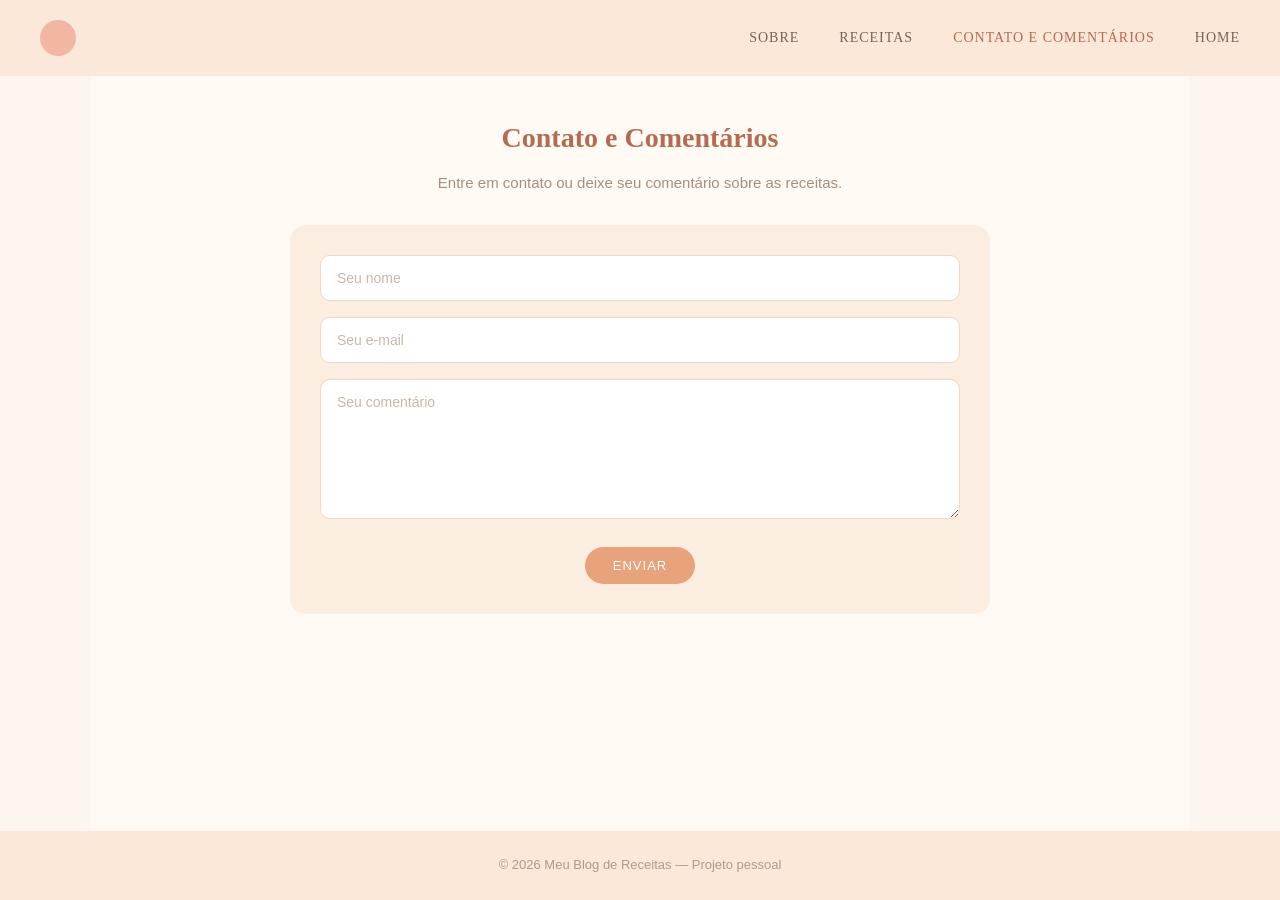
<file: pages/contato.html>
<!DOCTYPE html>
<html lang="pt-br">
<head>
  <meta charset="UTF-8">
  <meta name="viewport" content="width=device-width, initial-scale=1.0">
  <title>Contato e Comentários | Meu Blog de Receitas</title>
  <link rel="stylesheet" href="../css/style.css">
</head>
<body>

  <header class="header">
    <div class="logo"></div>
    <nav class="nav">
      <a href="sobre.html">Sobre</a>
      <a href="receitas.html">Receitas</a>
      <a href="contato.html" class="active">Contato e Comentários</a>
      <a href="../index.html">Home</a>
    </nav>
  </header>

  <main class="main">

  <section class="contact-section">

    <h1>Contato e Comentários</h1>

    <p>
      Entre em contato ou deixe seu comentário sobre as receitas.
    </p>

    <p id="statusMsg" class="search-result" style="display:none;"></p>

    <form class="contact-form" action="../php/enviar.php" method="POST">

      <input type="text" name="nome" placeholder="Seu nome" required>

      <input type="email" name="email" placeholder="Seu e-mail" required>

      <textarea name="comentario" placeholder="Seu comentário" required></textarea>

      <button type="submit" class="button">
        Enviar
      </button>

    </form>

  </section>

</main>

  <footer class="footer">
    &copy; 2026 Meu Blog de Receitas — Projeto pessoal
  </footer>

  <script src="../js/script.js"></script>
</body>
</html>
</file>
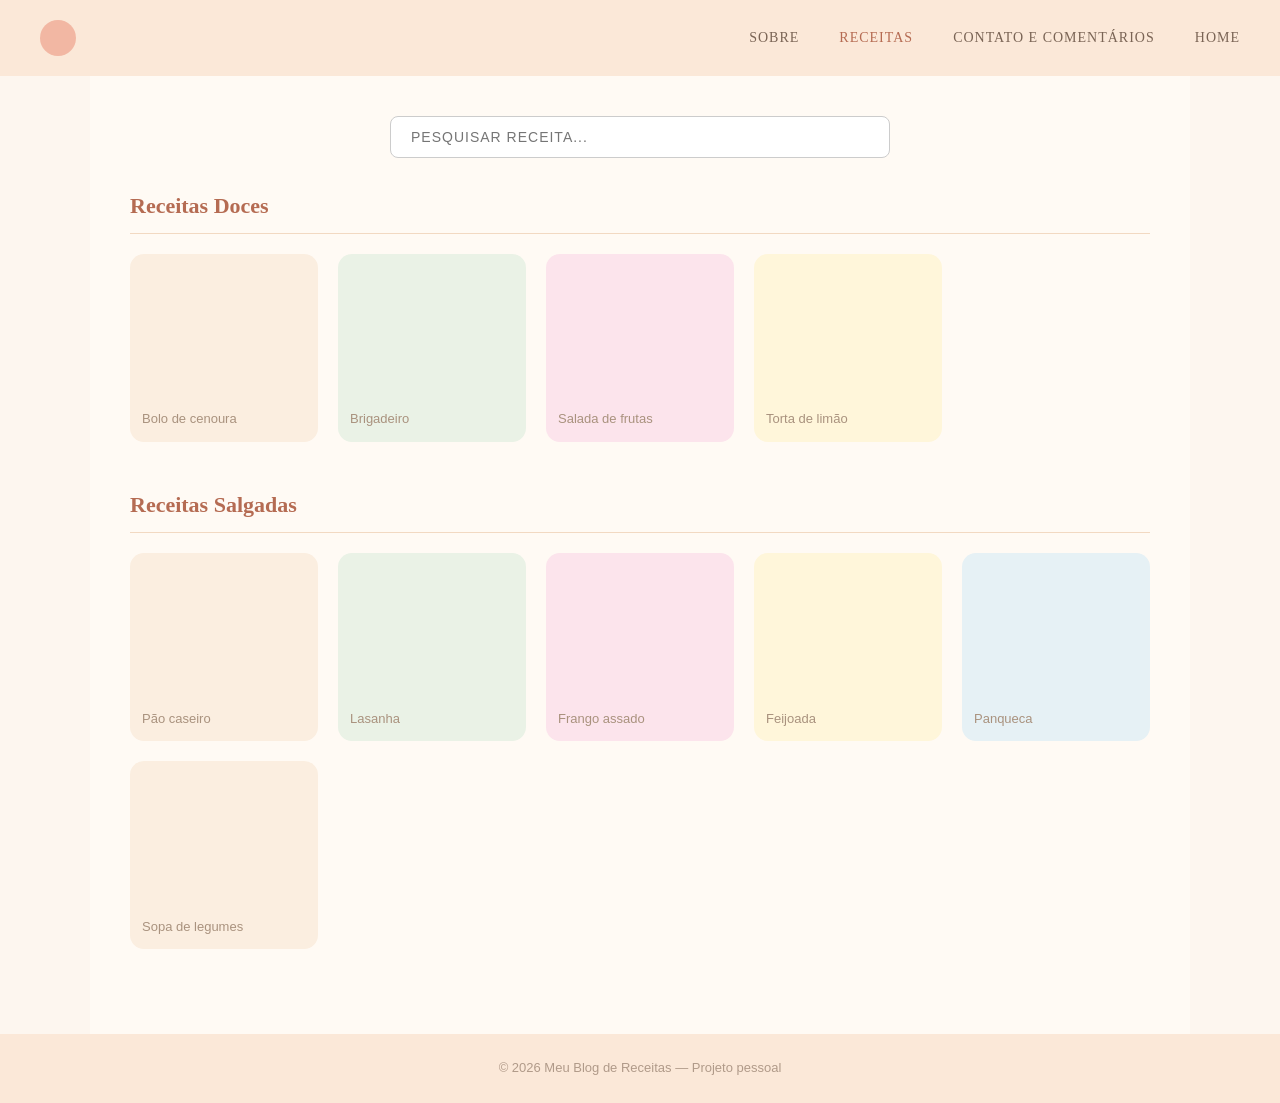
<file: pages/receitas.html>
<!DOCTYPE html>
<html lang="pt-br">
<head>
  <meta charset="UTF-8">
  <meta name="viewport" content="width=device-width, initial-scale=1.0">
  <title>Receitas | Meu Blog de Receitas</title>
  <link rel="stylesheet" href="../css/style.css">
</head>
<body>

  <header class="header">
    <div class="logo"></div>
    <nav class="nav">
      <a href="sobre.html">Sobre</a>
      <a href="receitas.html" class="active">Receitas</a>
      <a href="contato.html">Contato e Comentários</a>
      <a href="../index.html">Home</a>
    </nav>
  </header>

  <main class="main">

    <input
      type="text"
      id="searchInput"
      class="search-bar"
      placeholder="Pesquisar receita..."
    >

    <p id="resultado" class="search-result"></p>

    <section class="recipe-category">
      <h2>Receitas Doces</h2>

      <div class="recipes-grid">

        <a href="receitas/bolo-cenoura.html"
           class="recipe-card"
           data-nome="Bolo de cenoura">
          Bolo de cenoura
        </a>

        <a href="receitas/brigadeiro.html"
           class="recipe-card"
           data-nome="Brigadeiro">
          Brigadeiro
        </a>

        <a href="receitas/salada-frutas.html"
           class="recipe-card"
           data-nome="Salada de frutas">
          Salada de frutas
        </a>

        <a href="receitas/torta-limao.html"
           class="recipe-card"
           data-nome="Torta de limão">
          Torta de limão
        </a>

      </div>
    </section>

    <section class="recipe-category">
      <h2>Receitas Salgadas</h2>

      <div class="recipes-grid">

        <a href="receitas/pao-caseiro.html"
           class="recipe-card"
           data-nome="Pão caseiro">
          Pão caseiro
        </a>

        <a href="receitas/lasanha.html"
           class="recipe-card"
           data-nome="Lasanha">
          Lasanha
        </a>

        <a href="receitas/frango-assado.html"
           class="recipe-card"
           data-nome="Frango assado">
          Frango assado
        </a>

        <a href="receitas/feijoada.html"
           class="recipe-card"
           data-nome="Feijoada">
          Feijoada
        </a>

        <a href="receitas/panqueca.html"
           class="recipe-card"
           data-nome="Panqueca">
          Panqueca
        </a>

        <a href="receitas/sopa-legumes.html"
           class="recipe-card"
           data-nome="Sopa de legumes">
          Sopa de legumes
        </a>

      </div>
    </section>

  </main>

  <footer class="footer">
    &copy; 2026 Meu Blog de Receitas — Projeto pessoal
  </footer>

  <script src="../js/script.js"></script>
</body>
</html>
</file>
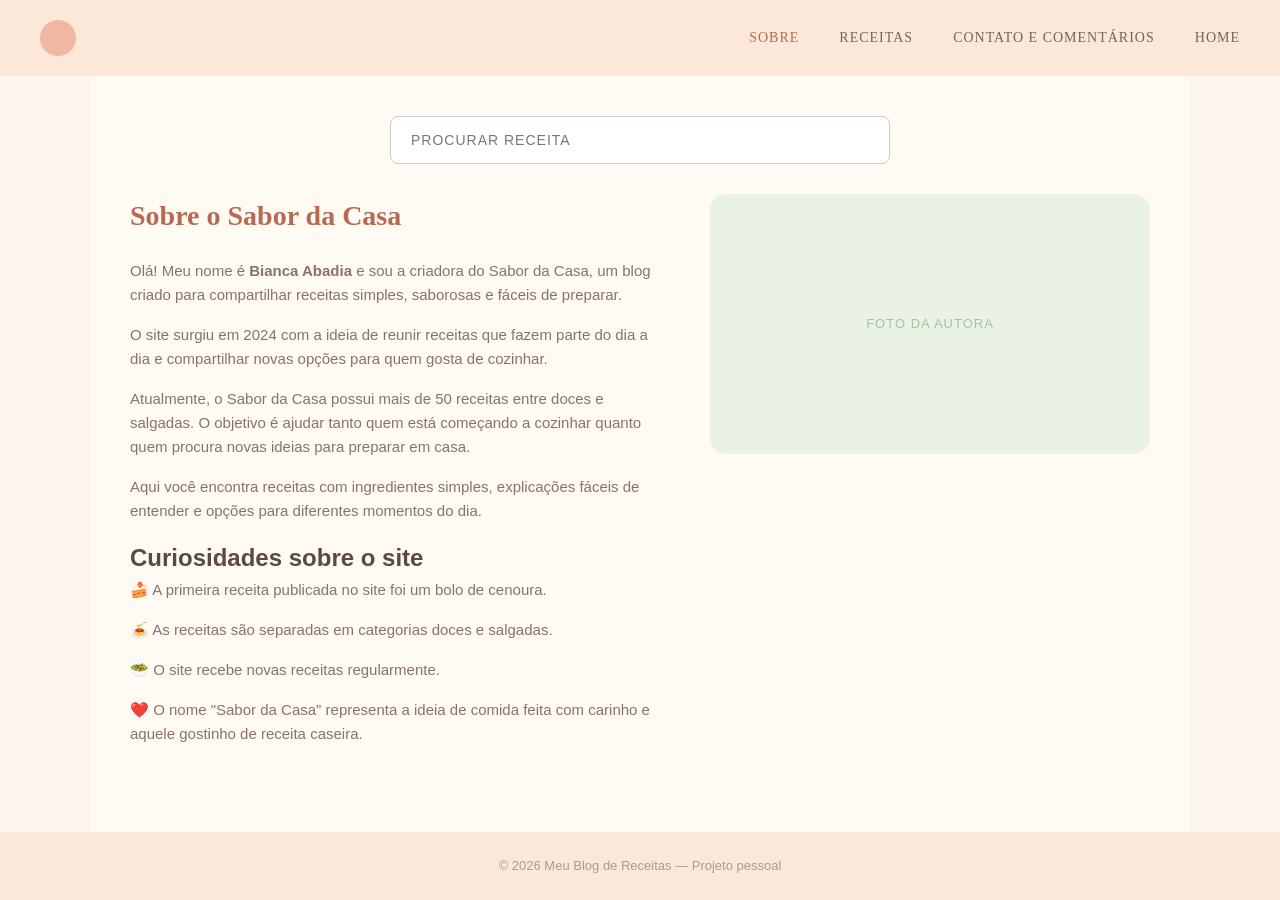
<file: pages/sobre.html>
<!DOCTYPE html>
<html lang="pt-br">

<head>
  <meta charset="UTF-8">
  <meta name="viewport" content="width=device-width, initial-scale=1.0">

  <title>Sobre | Meu Blog de Receitas</title>

  <link rel="stylesheet" href="../css/style.css">
</head>

<body>

  <header class="header">

    <div class="logo"></div>

    <nav class="nav">
      <a href="sobre.html" class="active">Sobre</a>
      <a href="receitas.html">Receitas</a>
      <a href="contato.html">Contato e Comentários</a>
      <a href="../index.html">Home</a>
    </nav>

  </header>


  <main class="main">

    <a href="receitas.html" class="search-bar">
      Procurar receita
    </a>


    <section class="content-block">

      <div class="content-text">

        <h1>Sobre o Sabor da Casa</h1>

        <p>
          Olá! Meu nome é <strong>Bianca Abadia</strong> e sou a criadora
          do Sabor da Casa, um blog criado para compartilhar receitas
          simples, saborosas e fáceis de preparar.
        </p>

        <p>
          O site surgiu em 2024 com a ideia de reunir receitas que fazem
          parte do dia a dia e compartilhar novas opções para quem gosta
          de cozinhar.
        </p>

        <p>
          Atualmente, o Sabor da Casa possui mais de 50 receitas entre
          doces e salgadas. O objetivo é ajudar tanto quem está começando
          a cozinhar quanto quem procura novas ideias para preparar em casa.
        </p>

        <p>
          Aqui você encontra receitas com ingredientes simples,
          explicações fáceis de entender e opções para diferentes
          momentos do dia.
        </p>

        <h2>Curiosidades sobre o site</h2>

        <p>
          🍰 A primeira receita publicada no site foi um bolo de cenoura.
        </p>

        <p>
          🍝 As receitas são separadas em categorias doces e salgadas.
        </p>

        <p>
          🥗 O site recebe novas receitas regularmente.
        </p>

        <p>
          ❤️ O nome "Sabor da Casa" representa a ideia de comida feita
          com carinho e aquele gostinho de receita caseira.
        </p>

      </div>

      <div class="content-image">
        Foto da autora
      </div>

    </section>

  </main>


  <footer class="footer">
    &copy; 2026 Meu Blog de Receitas — Projeto pessoal
  </footer>


  <script src="../js/script.js"></script>

</body>

</html>
</file>
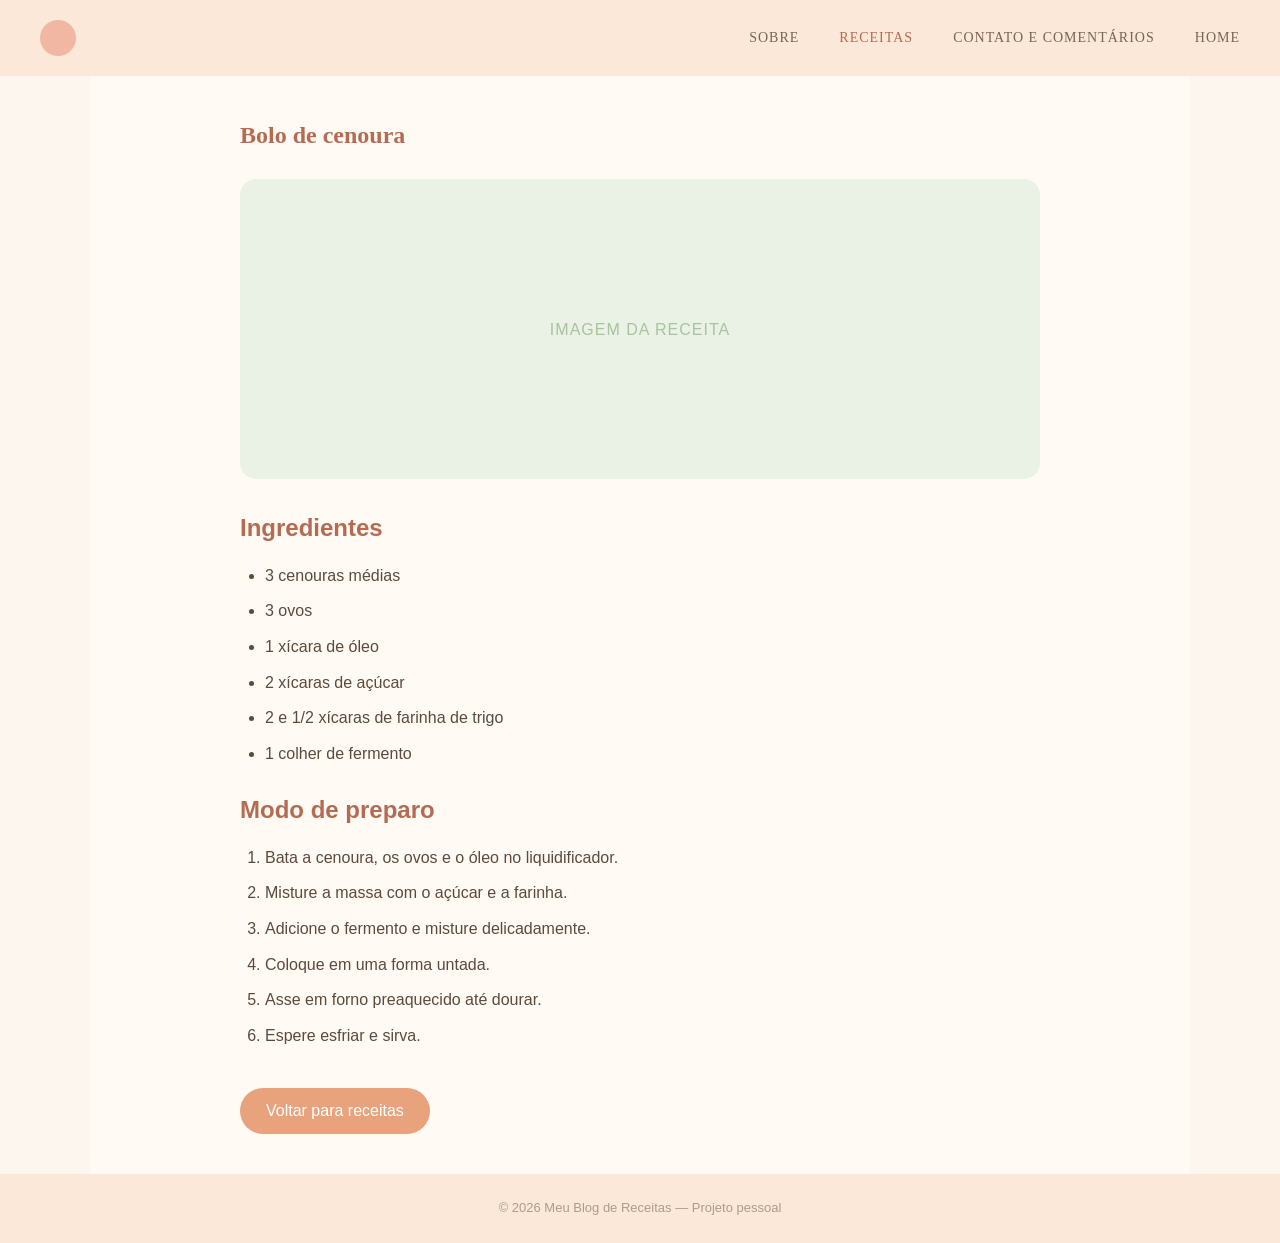
<file: pages/receitas/bolo-cenoura.html>
<!DOCTYPE html>
<html lang="pt-br">

<head>
  <meta charset="UTF-8">
  <meta name="viewport" content="width=device-width, initial-scale=1.0">
  <title>Bolo de cenoura | Meu Blog de Receitas</title>
  <link rel="stylesheet" href="../../css/style.css">
</head>

<body>

  <header class="header">
    <div class="logo"></div>

    <nav class="nav">
      <a href="../sobre.html">Sobre</a>
      <a href="../receitas.html" class="active">Receitas</a>
      <a href="../contato.html">Contato e Comentários</a>
      <a href="../../index.html">Home</a>
    </nav>
  </header>

  <main class="main">

    <section class="recipe-detail">

      <h1>Bolo de cenoura</h1>

      <div class="recipe-image">
        <div>Imagem da receita</div>
      </div>

      <h2>Ingredientes</h2>

      <ul>
        <li>3 cenouras médias</li>
        <li>3 ovos</li>
        <li>1 xícara de óleo</li>
        <li>2 xícaras de açúcar</li>
        <li>2 e 1/2 xícaras de farinha de trigo</li>
        <li>1 colher de fermento</li>
      </ul>

      <h2>Modo de preparo</h2>

      <ol>
        <li>Bata a cenoura, os ovos e o óleo no liquidificador.</li>
        <li>Misture a massa com o açúcar e a farinha.</li>
        <li>Adicione o fermento e misture delicadamente.</li>
        <li>Coloque em uma forma untada.</li>
        <li>Asse em forno preaquecido até dourar.</li>
        <li>Espere esfriar e sirva.</li>
      </ol>

      <a href="../receitas.html" class="button recipe-back">
        Voltar para receitas
      </a>

    </section>

  </main>

  <footer class="footer">
    &copy; 2026 Meu Blog de Receitas — Projeto pessoal
  </footer>

</body>

</html>
</file>
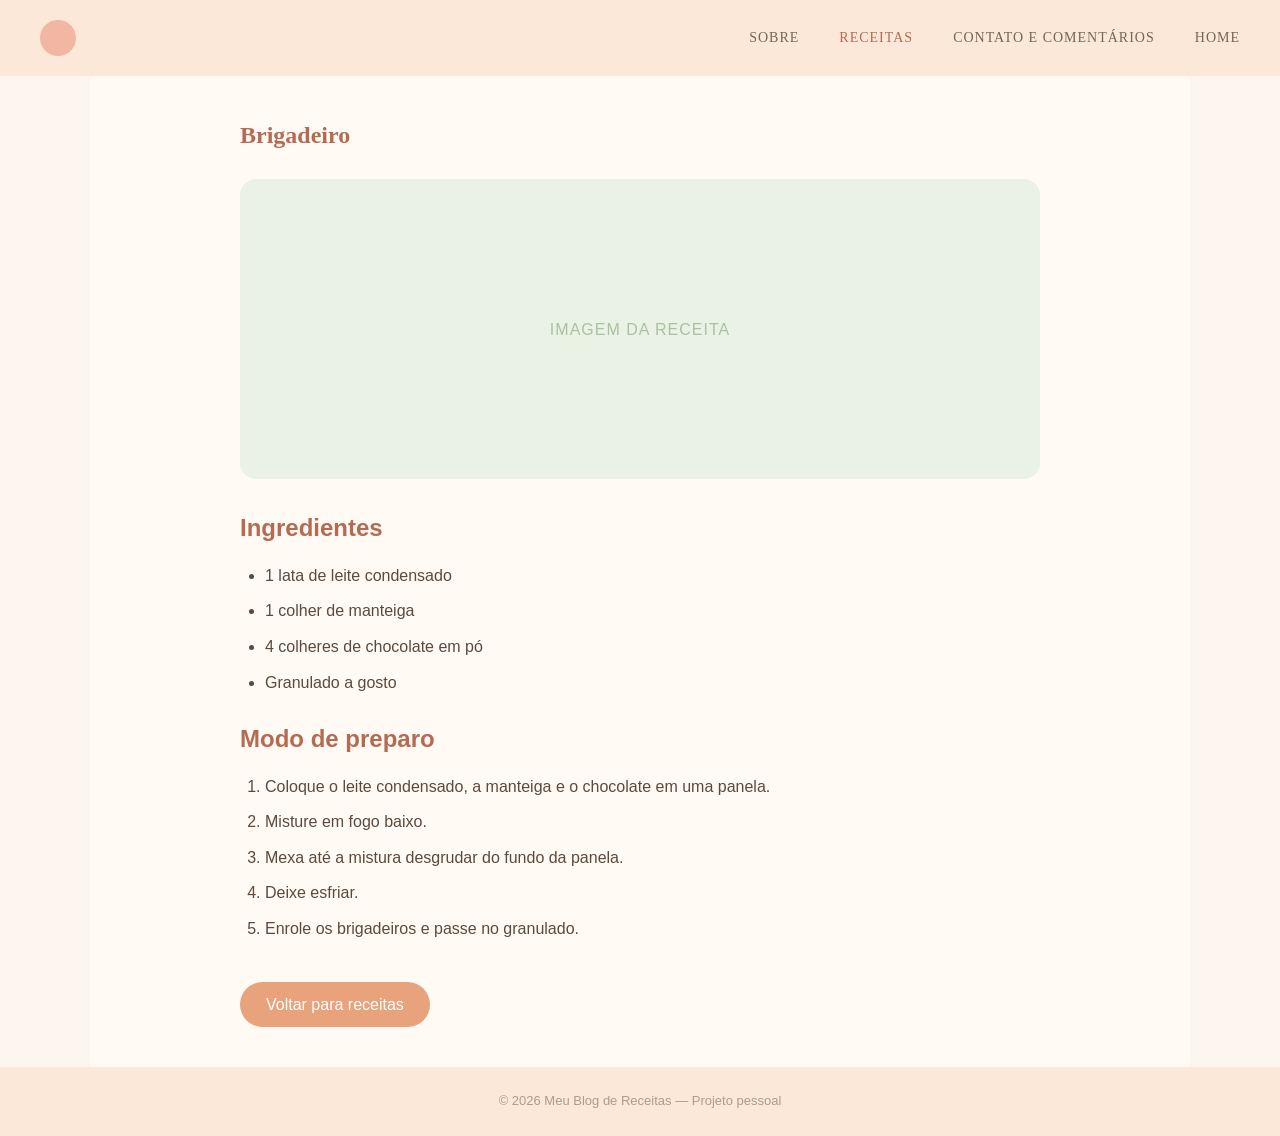
<file: pages/receitas/brigadeiro.html>
<!DOCTYPE html>
<html lang="pt-br">

<head>
  <meta charset="UTF-8">
  <meta name="viewport" content="width=device-width, initial-scale=1.0">
  <title>Brigadeiro | Meu Blog de Receitas</title>
  <link rel="stylesheet" href="../../css/style.css">
</head>

<body>

  <header class="header">
    <div class="logo"></div>

    <nav class="nav">
      <a href="../sobre.html">Sobre</a>
      <a href="../receitas.html" class="active">Receitas</a>
      <a href="../contato.html">Contato e Comentários</a>
      <a href="../../index.html">Home</a>
    </nav>
  </header>

  <main class="main">

    <section class="recipe-detail">

      <h1>Brigadeiro</h1>

      <div class="recipe-image">
        <div>Imagem da receita</div>
      </div>

      <h2>Ingredientes</h2>

      <ul>
        <li>1 lata de leite condensado</li>
        <li>1 colher de manteiga</li>
        <li>4 colheres de chocolate em pó</li>
        <li>Granulado a gosto</li>
      </ul>

      <h2>Modo de preparo</h2>

      <ol>
        <li>Coloque o leite condensado, a manteiga e o chocolate em uma panela.</li>
        <li>Misture em fogo baixo.</li>
        <li>Mexa até a mistura desgrudar do fundo da panela.</li>
        <li>Deixe esfriar.</li>
        <li>Enrole os brigadeiros e passe no granulado.</li>
      </ol>

      <a href="../receitas.html" class="button recipe-back">
        Voltar para receitas
      </a>

    </section>

  </main>

  <footer class="footer">
    &copy; 2026 Meu Blog de Receitas — Projeto pessoal
  </footer>

</body>

</html>
</file>
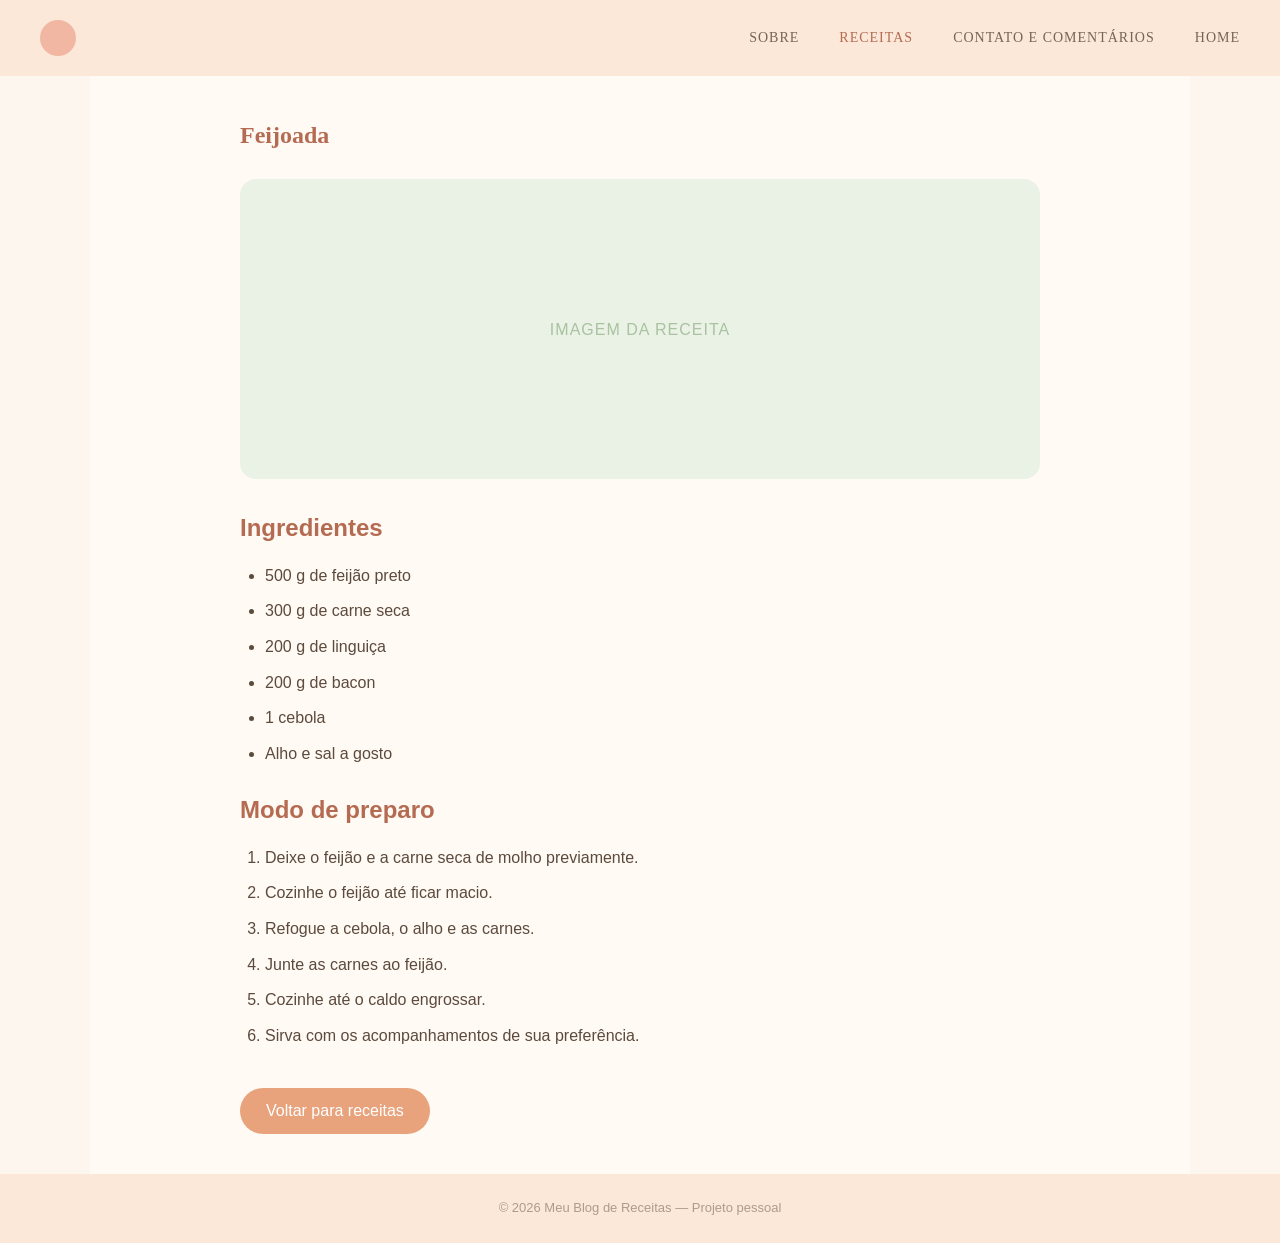
<file: pages/receitas/feijoada.html>
<!DOCTYPE html>
<html lang="pt-br">

<head>
  <meta charset="UTF-8">
  <meta name="viewport" content="width=device-width, initial-scale=1.0">
  <title>Feijoada | Meu Blog de Receitas</title>
  <link rel="stylesheet" href="../../css/style.css">
</head>

<body>

  <header class="header">
    <div class="logo"></div>

    <nav class="nav">
      <a href="../sobre.html">Sobre</a>
      <a href="../receitas.html" class="active">Receitas</a>
      <a href="../contato.html">Contato e Comentários</a>
      <a href="../../index.html">Home</a>
    </nav>
  </header>

  <main class="main">

    <section class="recipe-detail">

      <h1>Feijoada</h1>

      <div class="recipe-image">
        <div>Imagem da receita</div>
      </div>

      <h2>Ingredientes</h2>

      <ul>
        <li>500 g de feijão preto</li>
        <li>300 g de carne seca</li>
        <li>200 g de linguiça</li>
        <li>200 g de bacon</li>
        <li>1 cebola</li>
        <li>Alho e sal a gosto</li>
      </ul>

      <h2>Modo de preparo</h2>

      <ol>
        <li>Deixe o feijão e a carne seca de molho previamente.</li>
        <li>Cozinhe o feijão até ficar macio.</li>
        <li>Refogue a cebola, o alho e as carnes.</li>
        <li>Junte as carnes ao feijão.</li>
        <li>Cozinhe até o caldo engrossar.</li>
        <li>Sirva com os acompanhamentos de sua preferência.</li>
      </ol>

      <a href="../receitas.html" class="button recipe-back">
        Voltar para receitas
      </a>

    </section>

  </main>

  <footer class="footer">
    &copy; 2026 Meu Blog de Receitas — Projeto pessoal
  </footer>

</body>

</html>
</file>
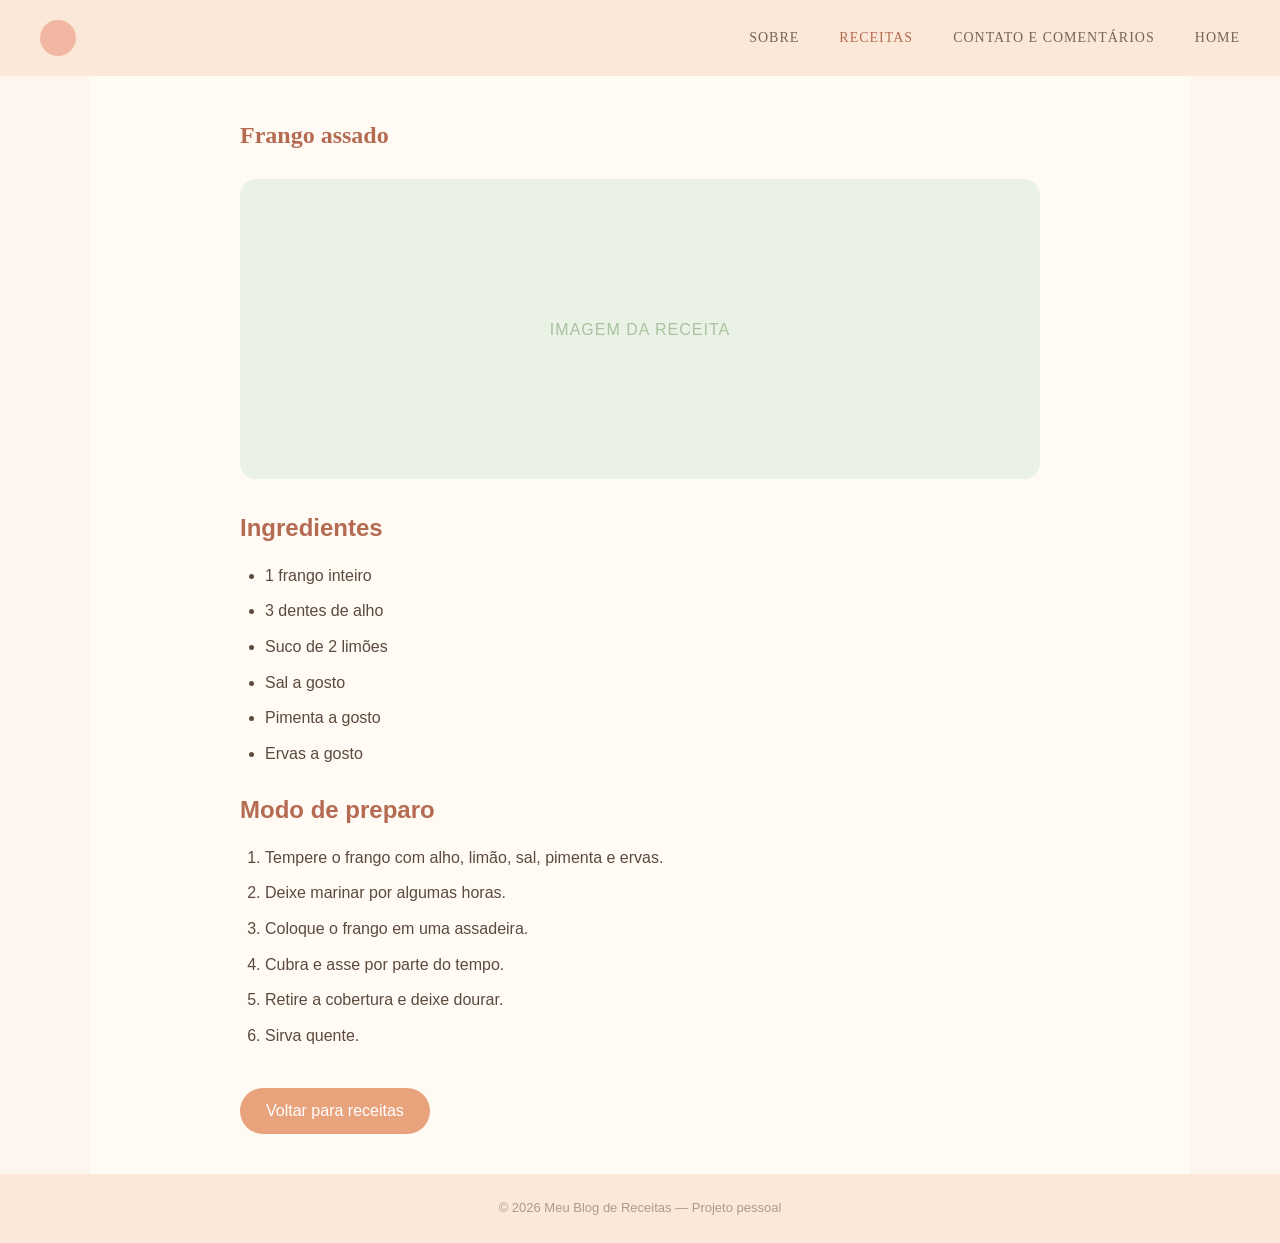
<file: pages/receitas/frango-assado.html>
<!DOCTYPE html>
<html lang="pt-br">

<head>
  <meta charset="UTF-8">
  <meta name="viewport" content="width=device-width, initial-scale=1.0">
  <title>Frango assado | Meu Blog de Receitas</title>
  <link rel="stylesheet" href="../../css/style.css">
</head>

<body>

  <header class="header">
    <div class="logo"></div>

    <nav class="nav">
      <a href="../sobre.html">Sobre</a>
      <a href="../receitas.html" class="active">Receitas</a>
      <a href="../contato.html">Contato e Comentários</a>
      <a href="../../index.html">Home</a>
    </nav>
  </header>

  <main class="main">

    <section class="recipe-detail">

      <h1>Frango assado</h1>

      <div class="recipe-image">
        <div>Imagem da receita</div>
      </div>

      <h2>Ingredientes</h2>

      <ul>
        <li>1 frango inteiro</li>
        <li>3 dentes de alho</li>
        <li>Suco de 2 limões</li>
        <li>Sal a gosto</li>
        <li>Pimenta a gosto</li>
        <li>Ervas a gosto</li>
      </ul>

      <h2>Modo de preparo</h2>

      <ol>
        <li>Tempere o frango com alho, limão, sal, pimenta e ervas.</li>
        <li>Deixe marinar por algumas horas.</li>
        <li>Coloque o frango em uma assadeira.</li>
        <li>Cubra e asse por parte do tempo.</li>
        <li>Retire a cobertura e deixe dourar.</li>
        <li>Sirva quente.</li>
      </ol>

      <a href="../receitas.html" class="button recipe-back">
        Voltar para receitas
      </a>

    </section>

  </main>

  <footer class="footer">
    &copy; 2026 Meu Blog de Receitas — Projeto pessoal
  </footer>

</body>

</html>
</file>
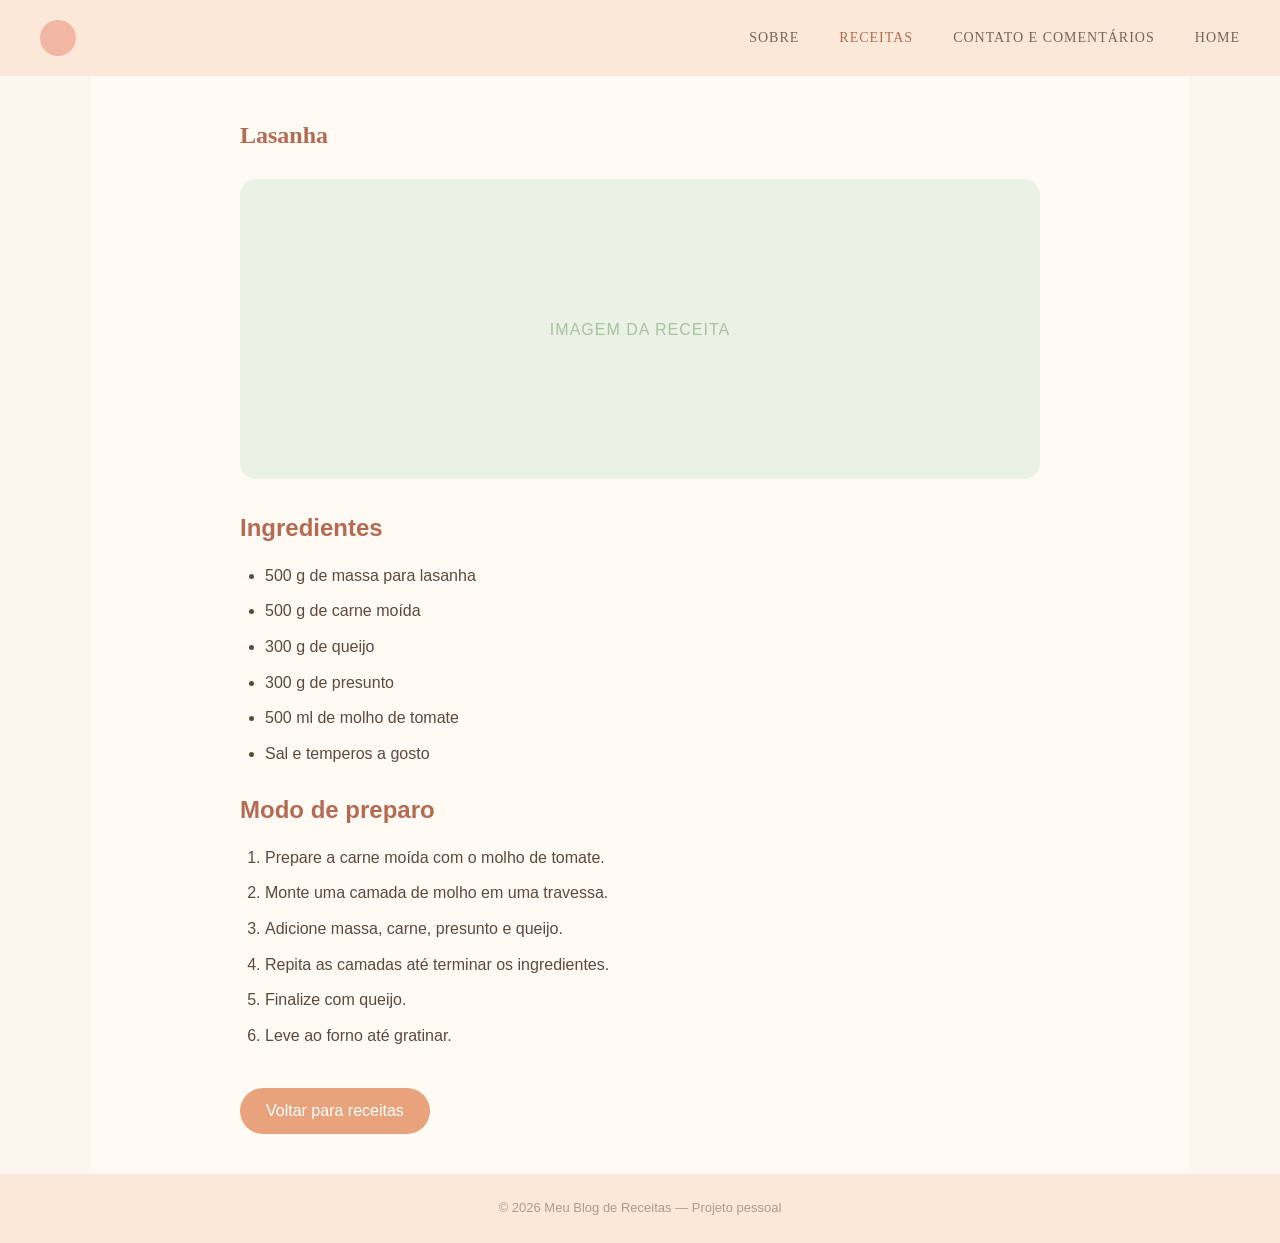
<file: pages/receitas/lasanha.html>
<!DOCTYPE html>
<html lang="pt-br">

<head>
  <meta charset="UTF-8">
  <meta name="viewport" content="width=device-width, initial-scale=1.0">
  <title>Lasanha | Meu Blog de Receitas</title>
  <link rel="stylesheet" href="../../css/style.css">
</head>

<body>

  <header class="header">
    <div class="logo"></div>

    <nav class="nav">
      <a href="../sobre.html">Sobre</a>
      <a href="../receitas.html" class="active">Receitas</a>
      <a href="../contato.html">Contato e Comentários</a>
      <a href="../../index.html">Home</a>
    </nav>
  </header>

  <main class="main">

    <section class="recipe-detail">

      <h1>Lasanha</h1>

      <div class="recipe-image">
        <div>Imagem da receita</div>
      </div>

      <h2>Ingredientes</h2>

      <ul>
        <li>500 g de massa para lasanha</li>
        <li>500 g de carne moída</li>
        <li>300 g de queijo</li>
        <li>300 g de presunto</li>
        <li>500 ml de molho de tomate</li>
        <li>Sal e temperos a gosto</li>
      </ul>

      <h2>Modo de preparo</h2>

      <ol>
        <li>Prepare a carne moída com o molho de tomate.</li>
        <li>Monte uma camada de molho em uma travessa.</li>
        <li>Adicione massa, carne, presunto e queijo.</li>
        <li>Repita as camadas até terminar os ingredientes.</li>
        <li>Finalize com queijo.</li>
        <li>Leve ao forno até gratinar.</li>
      </ol>

      <a href="../receitas.html" class="button recipe-back">
        Voltar para receitas
      </a>

    </section>

  </main>

  <footer class="footer">
    &copy; 2026 Meu Blog de Receitas — Projeto pessoal
  </footer>

</body>

</html>
</file>
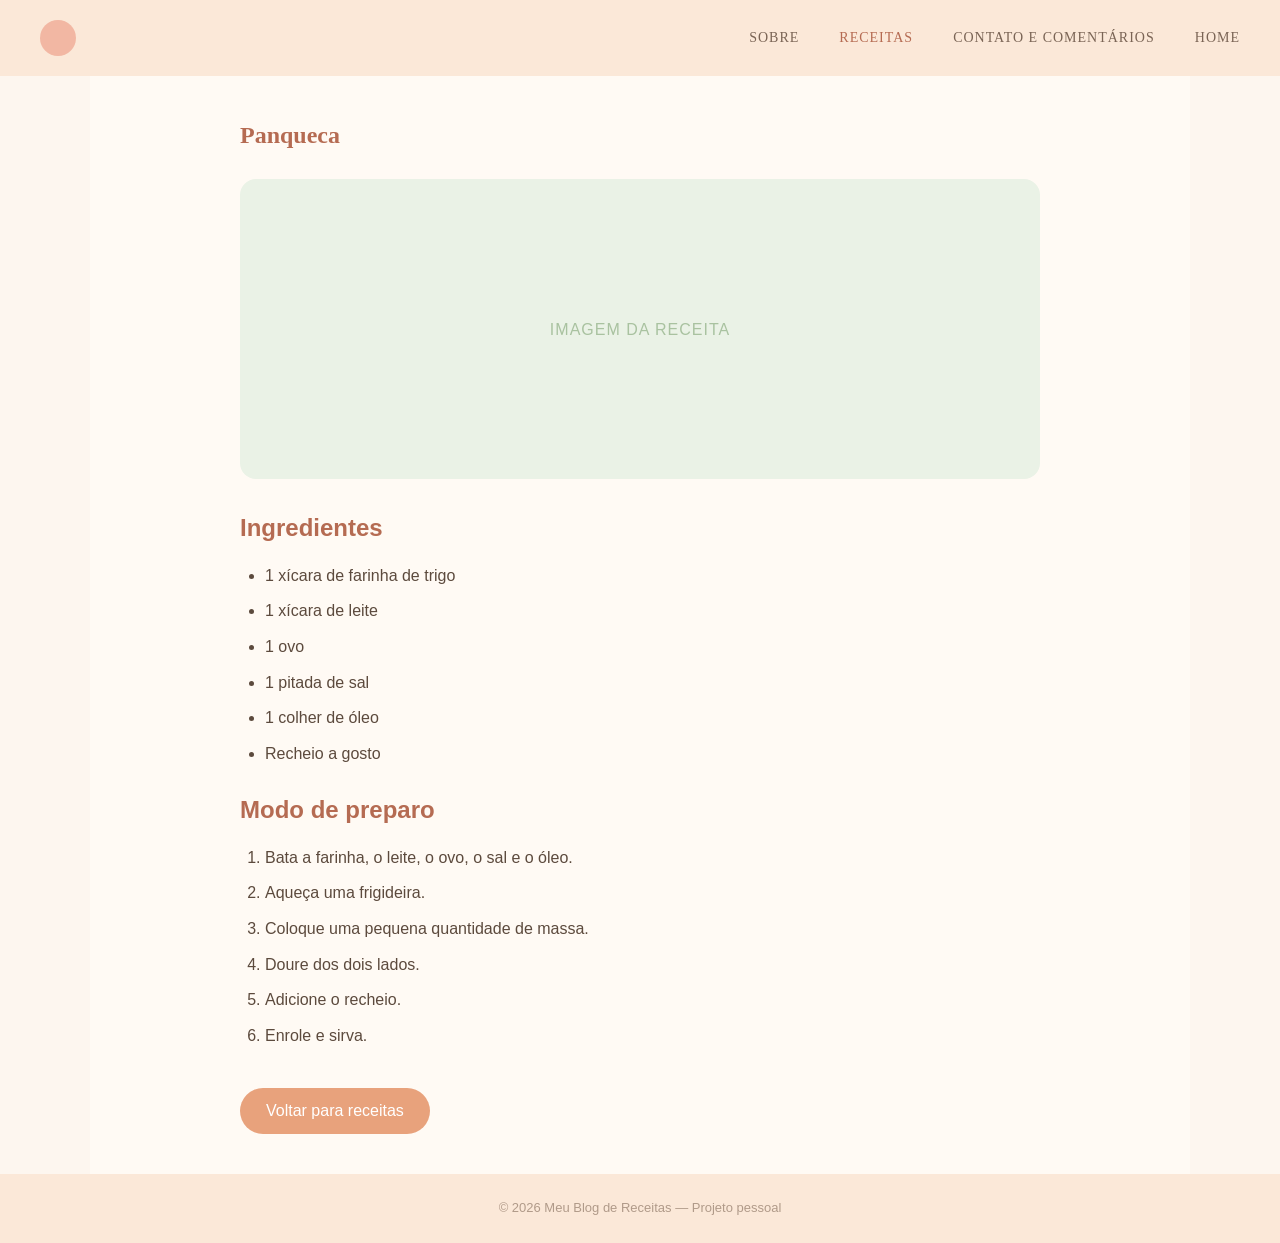
<file: pages/receitas/panqueca.html>
<!DOCTYPE html>
<html lang="pt-br">

<head>
  <meta charset="UTF-8">
  <meta name="viewport" content="width=device-width, initial-scale=1.0">
  <title>Panqueca | Meu Blog de Receitas</title>
  <link rel="stylesheet" href="../../css/style.css">
</head>

<body>

  <header class="header">
    <div class="logo"></div>

    <nav class="nav">
      <a href="../sobre.html">Sobre</a>
      <a href="../receitas.html" class="active">Receitas</a>
      <a href="../contato.html">Contato e Comentários</a>
      <a href="../../index.html">Home</a>
    </nav>
  </header>

  <main class="main">

    <section class="recipe-detail">

      <h1>Panqueca</h1>

      <div class="recipe-image">
        <div>Imagem da receita</div>
      </div>

      <h2>Ingredientes</h2>

      <ul>
        <li>1 xícara de farinha de trigo</li>
        <li>1 xícara de leite</li>
        <li>1 ovo</li>
        <li>1 pitada de sal</li>
        <li>1 colher de óleo</li>
        <li>Recheio a gosto</li>
      </ul>

      <h2>Modo de preparo</h2>

      <ol>
        <li>Bata a farinha, o leite, o ovo, o sal e o óleo.</li>
        <li>Aqueça uma frigideira.</li>
        <li>Coloque uma pequena quantidade de massa.</li>
        <li>Doure dos dois lados.</li>
        <li>Adicione o recheio.</li>
        <li>Enrole e sirva.</li>
      </ol>

      <a href="../receitas.html" class="button recipe-back">
        Voltar para receitas
      </a>

    </section>

  </main>

  <footer class="footer">
    &copy; 2026 Meu Blog de Receitas — Projeto pessoal
  </footer>

</body>

</html>
</file>
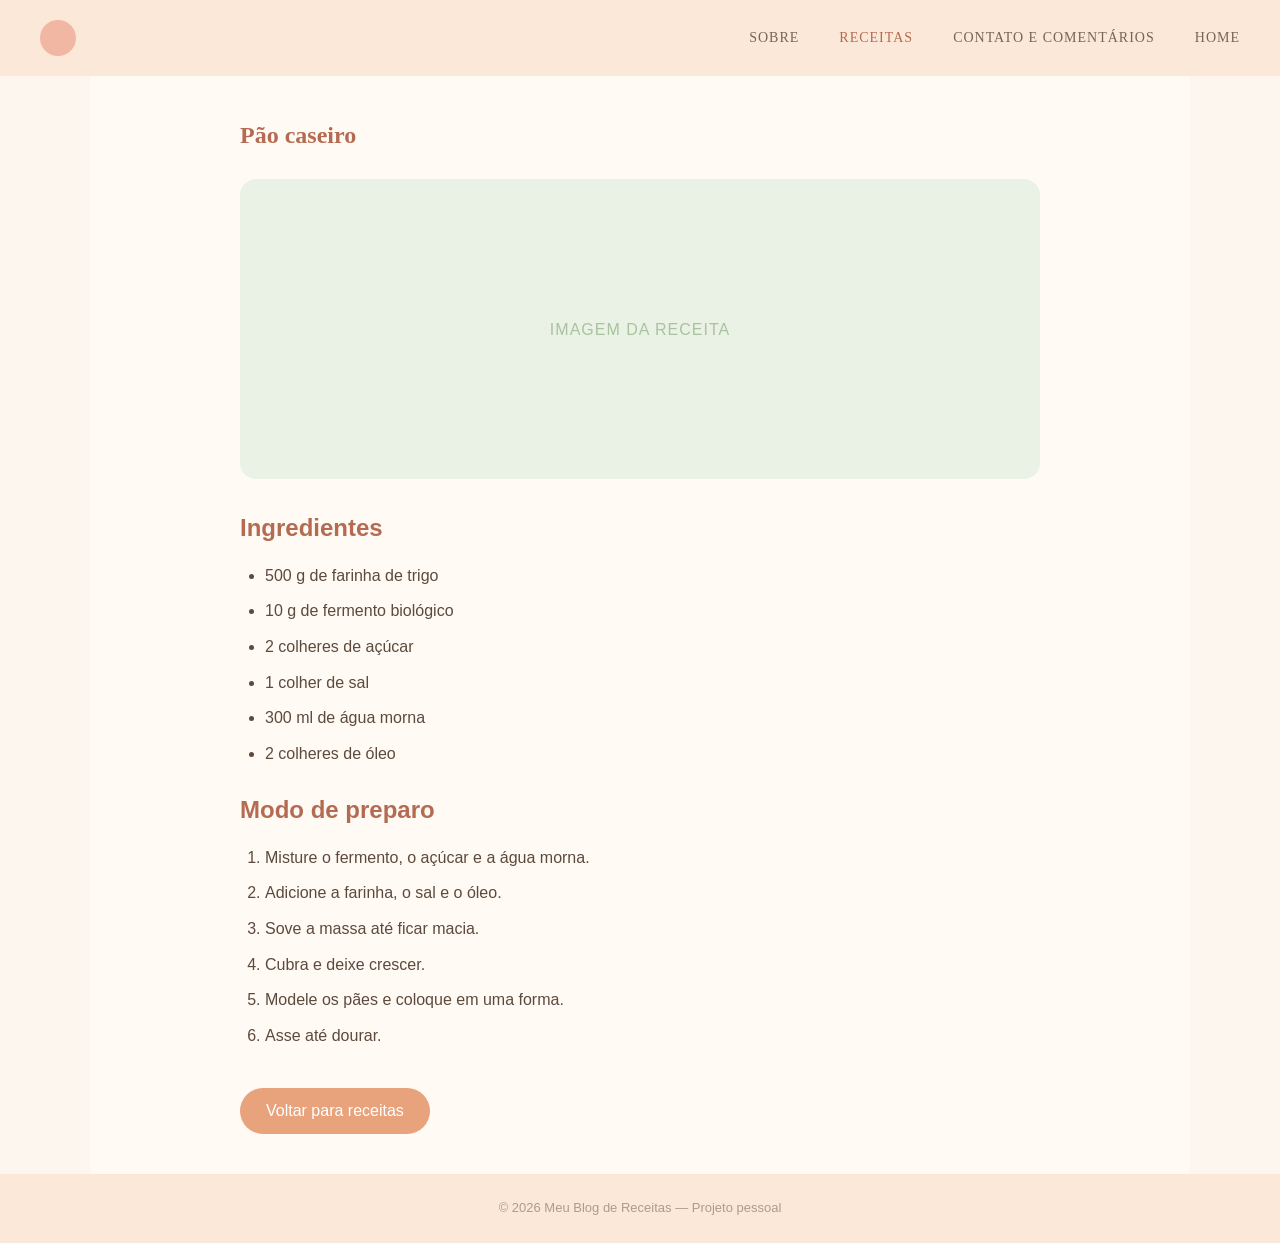
<file: pages/receitas/pao-caseiro.html>
<!DOCTYPE html>
<html lang="pt-br">

<head>
  <meta charset="UTF-8">
  <meta name="viewport" content="width=device-width, initial-scale=1.0">
  <title>Pão caseiro | Meu Blog de Receitas</title>
  <link rel="stylesheet" href="../../css/style.css">
</head>

<body>

  <header class="header">
    <div class="logo"></div>

    <nav class="nav">
      <a href="../sobre.html">Sobre</a>
      <a href="../receitas.html" class="active">Receitas</a>
      <a href="../contato.html">Contato e Comentários</a>
      <a href="../../index.html">Home</a>
    </nav>
  </header>

  <main class="main">

    <section class="recipe-detail">

      <h1>Pão caseiro</h1>

      <div class="recipe-image">
        <div>Imagem da receita</div>
      </div>

      <h2>Ingredientes</h2>

      <ul>
        <li>500 g de farinha de trigo</li>
        <li>10 g de fermento biológico</li>
        <li>2 colheres de açúcar</li>
        <li>1 colher de sal</li>
        <li>300 ml de água morna</li>
        <li>2 colheres de óleo</li>
      </ul>

      <h2>Modo de preparo</h2>

      <ol>
        <li>Misture o fermento, o açúcar e a água morna.</li>
        <li>Adicione a farinha, o sal e o óleo.</li>
        <li>Sove a massa até ficar macia.</li>
        <li>Cubra e deixe crescer.</li>
        <li>Modele os pães e coloque em uma forma.</li>
        <li>Asse até dourar.</li>
      </ol>

      <a href="../receitas.html" class="button recipe-back">
        Voltar para receitas
      </a>

    </section>

  </main>

  <footer class="footer">
    &copy; 2026 Meu Blog de Receitas — Projeto pessoal
  </footer>

</body>

</html>
</file>
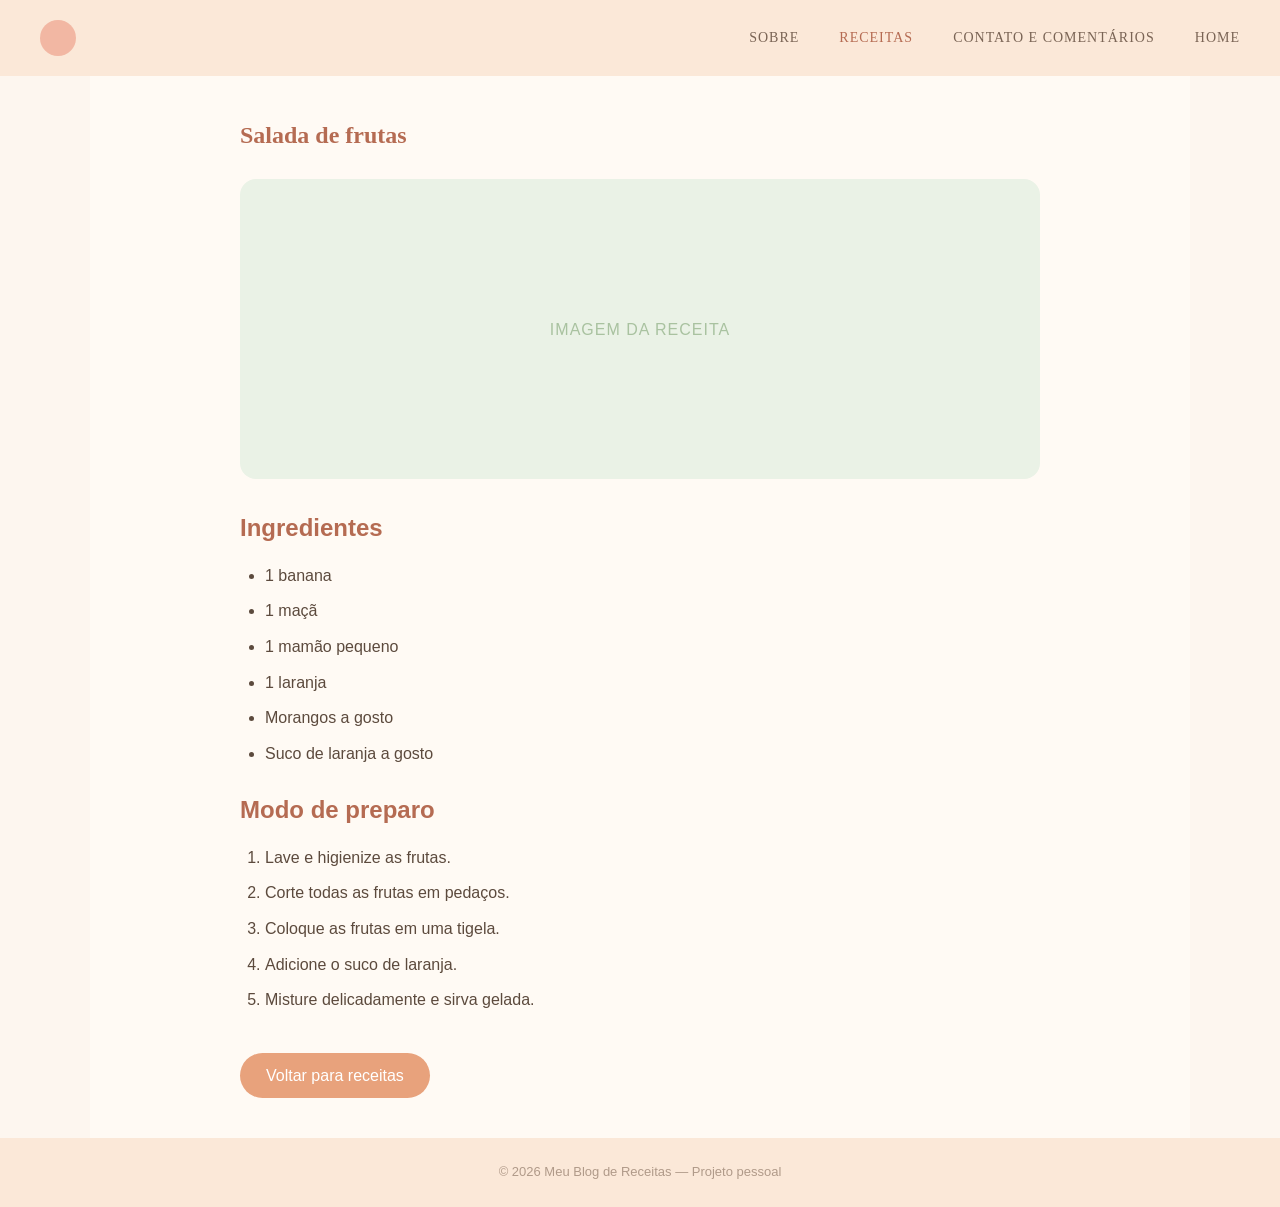
<file: pages/receitas/salada-frutas.html>
<!DOCTYPE html>
<html lang="pt-br">

<head>
  <meta charset="UTF-8">
  <meta name="viewport" content="width=device-width, initial-scale=1.0">
  <title>Salada de frutas | Meu Blog de Receitas</title>
  <link rel="stylesheet" href="../../css/style.css">
</head>

<body>

  <header class="header">
    <div class="logo"></div>

    <nav class="nav">
      <a href="../sobre.html">Sobre</a>
      <a href="../receitas.html" class="active">Receitas</a>
      <a href="../contato.html">Contato e Comentários</a>
      <a href="../../index.html">Home</a>
    </nav>
  </header>

  <main class="main">

    <section class="recipe-detail">

      <h1>Salada de frutas</h1>

      <div class="recipe-image">
        <div>Imagem da receita</div>
      </div>

      <h2>Ingredientes</h2>

      <ul>
        <li>1 banana</li>
        <li>1 maçã</li>
        <li>1 mamão pequeno</li>
        <li>1 laranja</li>
        <li>Morangos a gosto</li>
        <li>Suco de laranja a gosto</li>
      </ul>

      <h2>Modo de preparo</h2>

      <ol>
        <li>Lave e higienize as frutas.</li>
        <li>Corte todas as frutas em pedaços.</li>
        <li>Coloque as frutas em uma tigela.</li>
        <li>Adicione o suco de laranja.</li>
        <li>Misture delicadamente e sirva gelada.</li>
      </ol>

      <a href="../receitas.html" class="button recipe-back">
        Voltar para receitas
      </a>

    </section>

  </main>

  <footer class="footer">
    &copy; 2026 Meu Blog de Receitas — Projeto pessoal
  </footer>

</body>

</html>
</file>
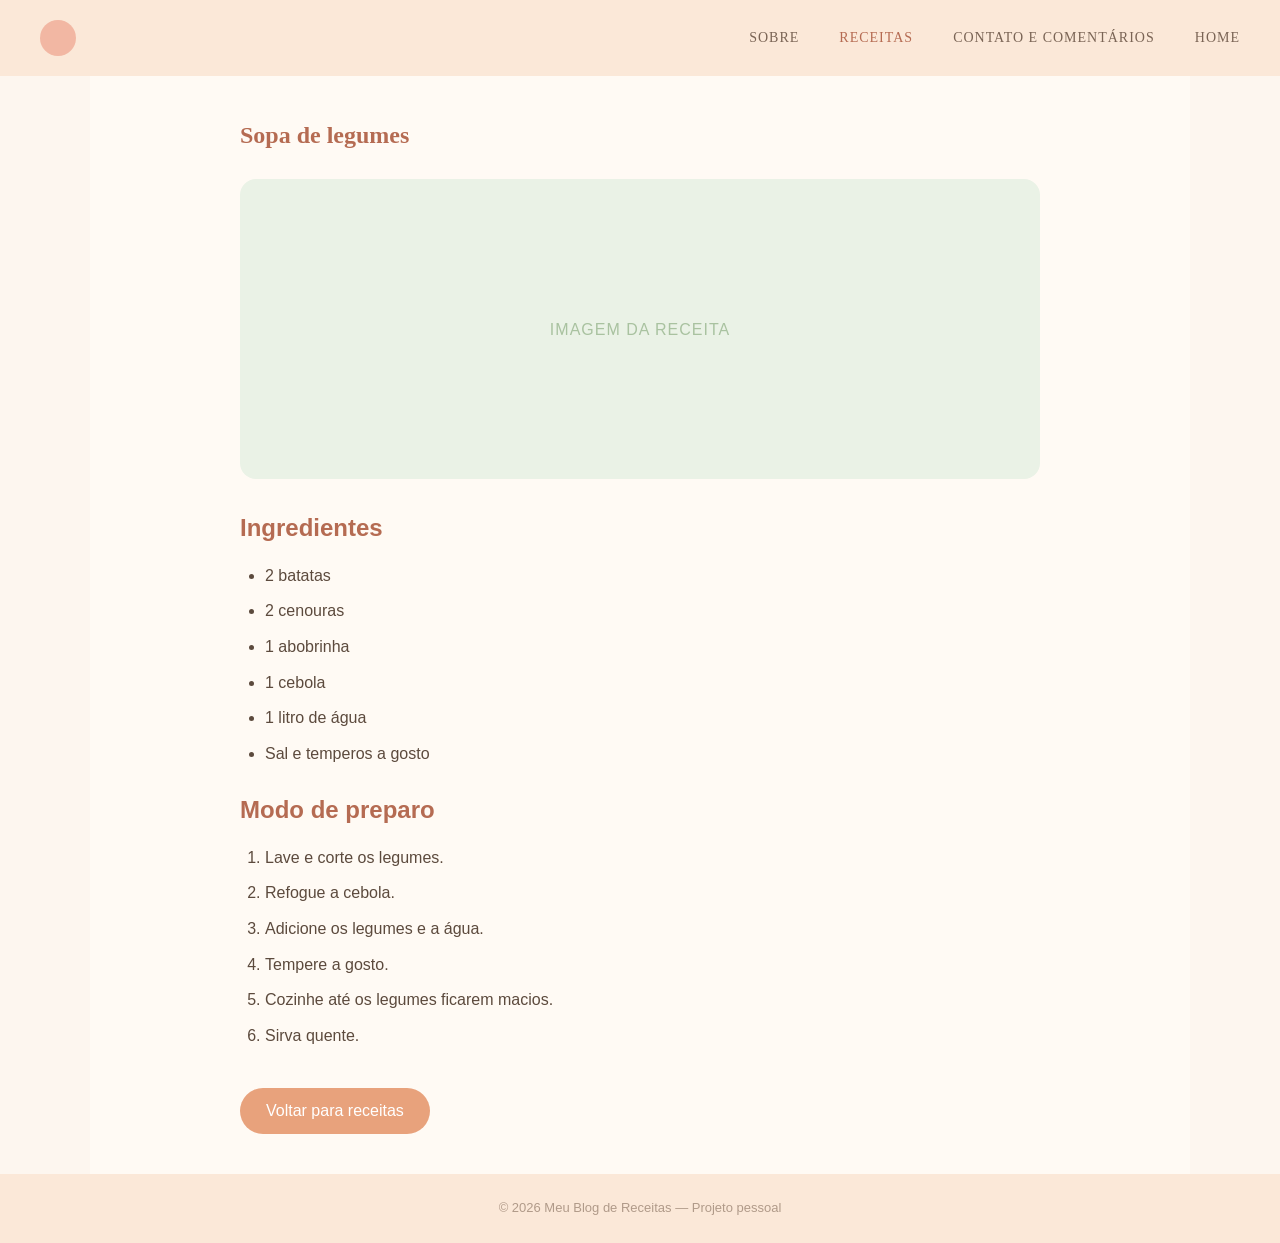
<file: pages/receitas/sopa-legumes.html>
<!DOCTYPE html>
<html lang="pt-br">

<head>
  <meta charset="UTF-8">
  <meta name="viewport" content="width=device-width, initial-scale=1.0">
  <title>Sopa de legumes | Meu Blog de Receitas</title>
  <link rel="stylesheet" href="../../css/style.css">
</head>

<body>

  <header class="header">
    <div class="logo"></div>

    <nav class="nav">
      <a href="../sobre.html">Sobre</a>
      <a href="../receitas.html" class="active">Receitas</a>
      <a href="../contato.html">Contato e Comentários</a>
      <a href="../../index.html">Home</a>
    </nav>
  </header>

  <main class="main">

    <section class="recipe-detail">

      <h1>Sopa de legumes</h1>

      <div class="recipe-image">
        <div>Imagem da receita</div>
      </div>

      <h2>Ingredientes</h2>

      <ul>
        <li>2 batatas</li>
        <li>2 cenouras</li>
        <li>1 abobrinha</li>
        <li>1 cebola</li>
        <li>1 litro de água</li>
        <li>Sal e temperos a gosto</li>
      </ul>

      <h2>Modo de preparo</h2>

      <ol>
        <li>Lave e corte os legumes.</li>
        <li>Refogue a cebola.</li>
        <li>Adicione os legumes e a água.</li>
        <li>Tempere a gosto.</li>
        <li>Cozinhe até os legumes ficarem macios.</li>
        <li>Sirva quente.</li>
      </ol>

      <a href="../receitas.html" class="button recipe-back">
        Voltar para receitas
      </a>

    </section>

  </main>

  <footer class="footer">
    &copy; 2026 Meu Blog de Receitas — Projeto pessoal
  </footer>

</body>

</html>
</file>
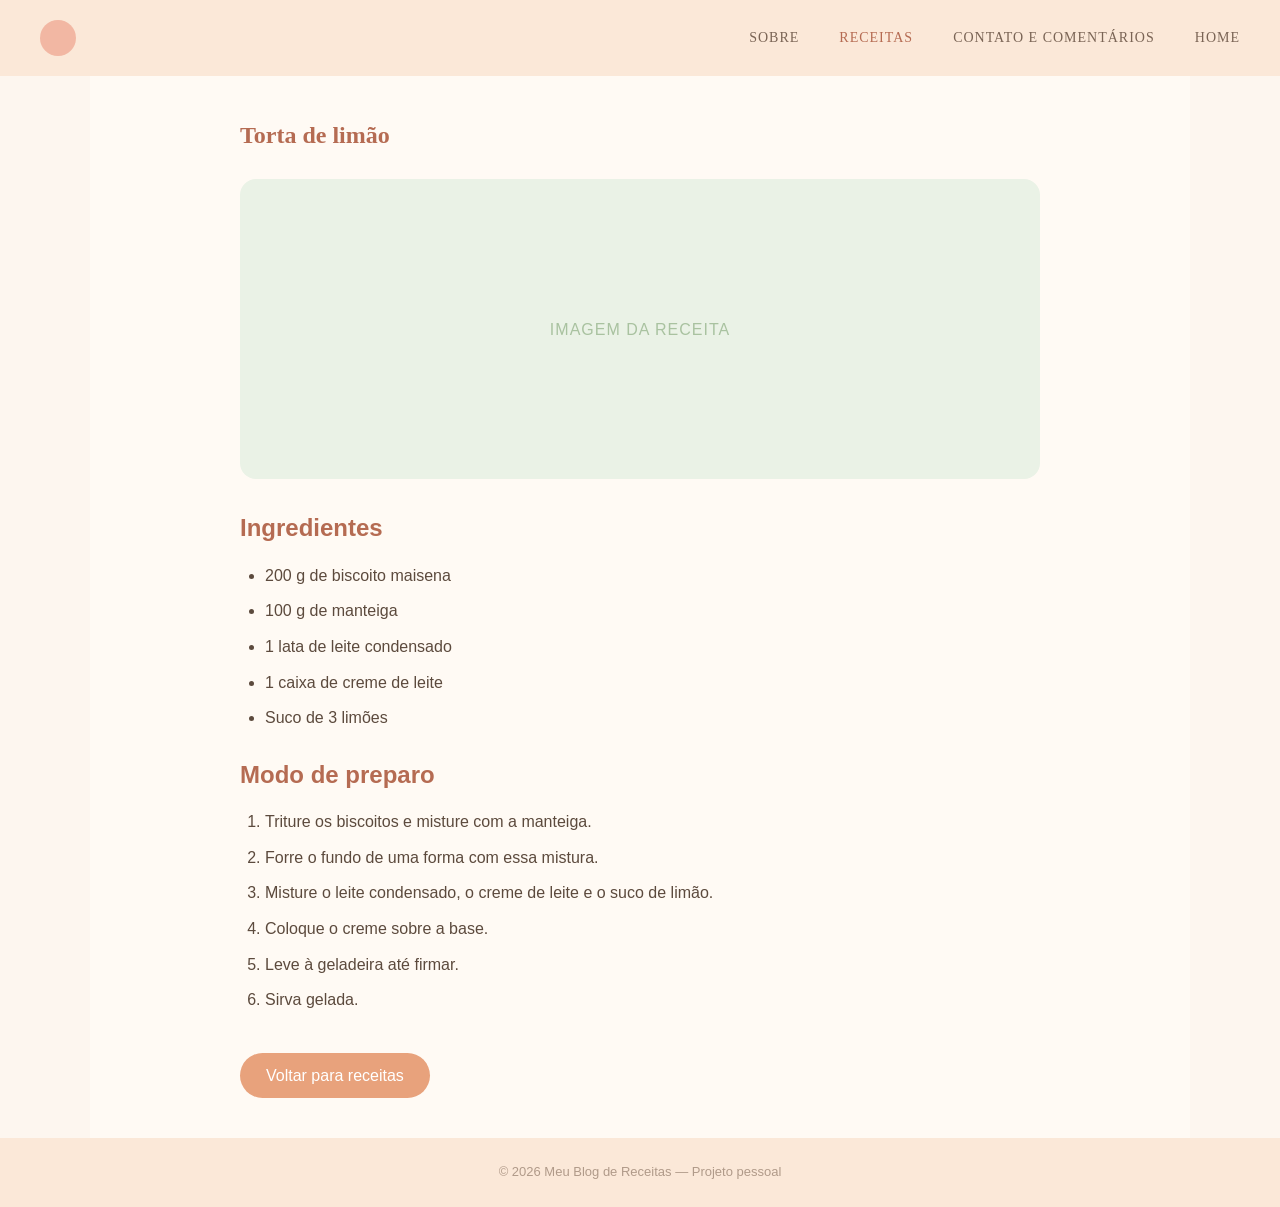
<file: pages/receitas/torta-limao.html>
<!DOCTYPE html>
<html lang="pt-br">

<head>
  <meta charset="UTF-8">
  <meta name="viewport" content="width=device-width, initial-scale=1.0">
  <title>Torta de limão | Meu Blog de Receitas</title>
  <link rel="stylesheet" href="../../css/style.css">
</head>

<body>

  <header class="header">
    <div class="logo"></div>

    <nav class="nav">
      <a href="../sobre.html">Sobre</a>
      <a href="../receitas.html" class="active">Receitas</a>
      <a href="../contato.html">Contato e Comentários</a>
      <a href="../../index.html">Home</a>
    </nav>
  </header>

  <main class="main">

    <section class="recipe-detail">

      <h1>Torta de limão</h1>

      <div class="recipe-image">
        <div>Imagem da receita</div>
      </div>

      <h2>Ingredientes</h2>

      <ul>
        <li>200 g de biscoito maisena</li>
        <li>100 g de manteiga</li>
        <li>1 lata de leite condensado</li>
        <li>1 caixa de creme de leite</li>
        <li>Suco de 3 limões</li>
      </ul>

      <h2>Modo de preparo</h2>

      <ol>
        <li>Triture os biscoitos e misture com a manteiga.</li>
        <li>Forre o fundo de uma forma com essa mistura.</li>
        <li>Misture o leite condensado, o creme de leite e o suco de limão.</li>
        <li>Coloque o creme sobre a base.</li>
        <li>Leve à geladeira até firmar.</li>
        <li>Sirva gelada.</li>
      </ol>

      <a href="../receitas.html" class="button recipe-back">
        Voltar para receitas
      </a>

    </section>

  </main>

  <footer class="footer">
    &copy; 2026 Meu Blog de Receitas — Projeto pessoal
  </footer>

</body>

</html>
</file>
<file: css/style.css>
/* ===================================
   VARIÁVEIS
=================================== */

:root {
  --cor-primaria: #b56b52;
  --cor-secundaria: #e8a27c;
  --cor-fundo: #fdf6ef;
  --cor-header: #fbe8d8;
  --cor-texto: #5c4a3d;
  --espacamento: 20px;
  --raio: 16px;
}


/* ===================================
   RESET BÁSICO
=================================== */

* {
  margin: 0;
  padding: 0;
  box-sizing: border-box;
}

body {
  font-family: 'Segoe UI', Arial, sans-serif;
  background-color: var(--cor-fundo);
  color: var(--cor-texto);
  line-height: 1.6;

  /* Faz o rodapé ficar embaixo */
  min-height: 100vh;
  display: flex;
  flex-direction: column;
}

a {
  text-decoration: none;
  color: inherit;
}

img {
  max-width: 100%;
  display: block;
}


/* ===================================
   CABEÇALHO / MENU
   MOBILE FIRST
=================================== */

.header {
  background-color: var(--cor-header);
  padding: var(--espacamento);

  display: flex;
  flex-direction: column;
  align-items: center;
  justify-content: center;

  gap: var(--espacamento);
}

.logo {
  width: 36px;
  height: 36px;
  border-radius: 50%;
  background-color: #f2b7a3;
}


/* Menu com Flexbox */

.nav {
  display: flex;
  flex-direction: column;
  align-items: center;
  justify-content: center;

  gap: 15px;
}

.nav a {
  font-family: Georgia, 'Times New Roman', serif;
  font-size: 14px;
  letter-spacing: 1px;
  text-transform: uppercase;

  color: #7a6455;

  transition: color 0.2s ease;
}

.nav a:hover,
.nav a.active {
  color: var(--cor-primaria);
}


/* ===================================
   CONTEÚDO PRINCIPAL
=================================== */

.main {
  width: 100%;
  max-width: 1100px;

  margin: 0 auto;

  background-color: #fffaf4;

  padding: var(--espacamento);

  min-height: 70vh;

  /* Ocupa o espaço até o rodapé */
  flex: 1;
}


/* ===================================
   BARRA DE PESQUISA
=================================== */

.search-bar {
  display: block;

  width: 100%;
  max-width: 500px;

  margin: 0 auto 20px auto;

  padding: 14px 24px;

  border: none;
  border-radius: 999px;

  background-color: #f6ece1;

  font-size: 14px;
  letter-spacing: 1px;

  color: #a58f7e;

  text-transform: uppercase;
}

.search-bar:focus {
  outline: 2px solid #f2c9a0;
}


/* Resultado da pesquisa */

.search-result {
  text-align: center;

  color: var(--cor-primaria);

  font-weight: bold;

  margin-bottom: 20px;
}


/* ===================================
   BLOCO TEXTO + IMAGEM
=================================== */

.content-block {
  display: flex;

  flex-direction: column;

  gap: var(--espacamento);

  align-items: stretch;

  margin-bottom: 30px;
}

.content-text {
  flex: 1;
}

.content-text h1 {
  font-family: Georgia, serif;

  font-size: 28px;

  margin-bottom: 20px;

  color: var(--cor-primaria);
}

.content-text p {
  margin-bottom: 16px;

  color: #8a7364;

  font-size: 15px;
}

.content-image {
  flex: 1;

  background-color: #eaf2e6;

  border-radius: var(--raio);

  min-height: 260px;

  display: flex;

  align-items: center;
  justify-content: center;

  color: #a9c2a0;

  font-size: 13px;

  text-transform: uppercase;

  letter-spacing: 1px;
}


/* ===================================
   CAIXA DE DESTAQUE
=================================== */

.highlight-box {
  background-color: #fbe3d4;

  border-radius: var(--raio);

  padding: 30px;

  text-align: center;
}

.highlight-box h2 {
  font-family: Georgia, serif;

  font-size: 20px;

  margin-bottom: 10px;

  color: var(--cor-primaria);
}

.highlight-box a.button {
  display: inline-block;

  margin-top: 14px;

  padding: 10px 26px;

  background-color: var(--cor-secundaria);

  color: #fff;

  border-radius: 999px;

  font-size: 13px;

  letter-spacing: 1px;

  text-transform: uppercase;

  transition: background-color 0.2s ease;
}

.highlight-box a.button:hover {
  background-color: #d98e73;
}


/* ===================================
   CATEGORIAS
=================================== */

.recipe-category {
  margin-bottom: 45px;
}

.recipe-category h2 {
  font-family: Georgia, serif;

  font-size: 22px;

  color: var(--cor-primaria);

  margin-bottom: 20px;

  padding-bottom: 10px;

  border-bottom: 1px solid #f2d9c2;
}


/* ===================================
   GRID DE RECEITAS
   MOBILE FIRST
=================================== */

.recipes-grid {
  display: flex;

  flex-direction: column;

  gap: var(--espacamento);
}

.recipe-card {
  background-color: #fbeee0;

  border-radius: 14px;

  min-height: 200px;

  display: flex;

  align-items: flex-end;

  padding: 12px;

  color: #a9927e;

  font-size: 13px;

  transition:
    transform 0.15s ease,
    box-shadow 0.15s ease,
    background-color 0.15s ease;
}

.recipe-card:hover {
  transform: translateY(-4px);

  background-color: #f6ddc7;

  box-shadow:
    0 6px 16px
    rgba(217, 142, 115, 0.18);
}


/* Cores dos cards */

.recipe-card:nth-child(5n+1) {
  background-color: #fbeee0;
}

.recipe-card:nth-child(5n+2) {
  background-color: #eaf2e6;
}

.recipe-card:nth-child(5n+3) {
  background-color: #fce4ec;
}

.recipe-card:nth-child(5n+4) {
  background-color: #fff6da;
}

.recipe-card:nth-child(5n+5) {
  background-color: #e6f1f5;
}


/* ===================================
   PÁGINA INDIVIDUAL DA RECEITA
=================================== */

.recipe-detail {
  max-width: 800px;

  margin: 0 auto;
}

.recipe-detail h1 {
  font-family: Georgia, serif;

  color: var(--cor-primaria);

  margin-bottom: 25px;
}

.recipe-detail h2 {
  color: var(--cor-primaria);

  margin-top: 25px;

  margin-bottom: 15px;
}

.recipe-detail ul,
.recipe-detail ol {
  padding-left: 25px;
}

.recipe-detail li {
  margin-bottom: 10px;
}


/* Imagem da receita */

.recipe-image {
  width: 100%;

  height: 300px;

  background-color: #eaf2e6;

  border-radius: var(--raio);

  display: flex;

  align-items: center;

  justify-content: center;

  margin-bottom: 30px;

  color: #a9c2a0;

  text-transform: uppercase;

  letter-spacing: 1px;
}


/* Botão voltar */

.recipe-back {
  display: inline-block;

  margin-top: 30px;

  padding: 10px 26px;

  background-color: var(--cor-secundaria);

  color: #fff;

  border-radius: 999px;
}


/* ===================================
   CONTATO E COMENTÁRIOS
=================================== */

.contact-section {
  width: 100%;

  max-width: 700px;

  margin: 0 auto;
}

.contact-section h1 {
  font-family: Georgia, serif;

  font-size: 28px;

  margin-bottom: 10px;

  color: var(--cor-primaria);

  text-align: center;
}

.contact-section p {
  text-align: center;

  color: #a58f7e;

  font-size: 15px;

  margin-bottom: 30px;
}

.contact-form {
  background-color: #fbeee0;

  border-radius: var(--raio);

  padding: var(--espacamento);
}

.contact-form input,
.contact-form textarea {
  width: 100%;

  padding: 14px 16px;

  margin-bottom: 16px;

  border: 1px solid #ecd9c7;

  border-radius: 10px;

  background-color: #fff;

  font-family: 'Segoe UI', Arial, sans-serif;

  font-size: 14px;

  color: var(--cor-texto);
}

.contact-form textarea {
  min-height: 140px;

  resize: vertical;
}

.contact-form input:focus,
.contact-form textarea:focus {
  outline: 2px solid #f2c9a0;

  border-color: var(--cor-secundaria);
}

.contact-form input::placeholder,
.contact-form textarea::placeholder {
  color: #c9b8a8;
}

.contact-form .button {
  display: block;

  margin: 5px auto 0 auto;

  padding: 11px 28px;

  border: none;

  background-color: var(--cor-secundaria);

  color: #fff;

  border-radius: 999px;

  font-size: 13px;

  letter-spacing: 1px;

  text-transform: uppercase;

  cursor: pointer;

  transition: background-color 0.2s ease;
}

.contact-form .button:hover {
  background-color: #d98e73;
}


/* ===================================
   RODAPÉ
=================================== */

.footer {
  text-align: center;

  padding: 24px;

  font-size: 13px;

  color: #b09a89;

  background-color: var(--cor-header);

  width: 100%;

  /* Mantém o rodapé embaixo */
  margin-top: auto;
}


/* ===================================
   TABLET / DESKTOP
   MOBILE FIRST
=================================== */

@media (min-width: 768px) {

  /* Cabeçalho */

  .header {
    flex-direction: row;

    justify-content: space-between;

    padding: 20px 40px;
  }

  /* Menu */

  .nav {
    flex-direction: row;

    justify-content: space-between;

    gap: 40px;
  }

  /* Conteúdo */

  .main {
    padding: 40px;
  }

  .content-block {
    flex-direction: row;

    gap: 40px;

    align-items: flex-start;
  }

  .content-text {
    flex: 1 1 400px;
  }

  .content-image {
    flex: 1 1 300px;
  }

  /* Cards */

  .recipes-grid {
    flex-direction: row;

    flex-wrap: wrap;

    gap: 20px;
  }

  .recipe-card {
    flex: 1 1 calc(33.333% - 20px);
  }

  /* Formulário */

  .contact-form {
    padding: 30px;
  }
}


/* ===================================
   DESKTOP
=================================== */

@media (min-width: 1024px) {

  .recipes-grid {
    display: grid;

    grid-template-columns:
      repeat(5, 1fr);

    gap: 20px;
  }

  .recipe-card {
    min-height: auto;

    aspect-ratio: 1 / 1;
  }
}
.search-bar {
  display: block;
  width: 100%;
  padding: 12px 20px;
  margin-bottom: 30px;
  background-color: white;
  border: 1px solid #ccc;
  border-radius: 8px;
  color: #777;
  text-decoration: none;
  box-sizing: border-box;
}

.search-bar:hover {
  border-color: #999;
}
</file>
